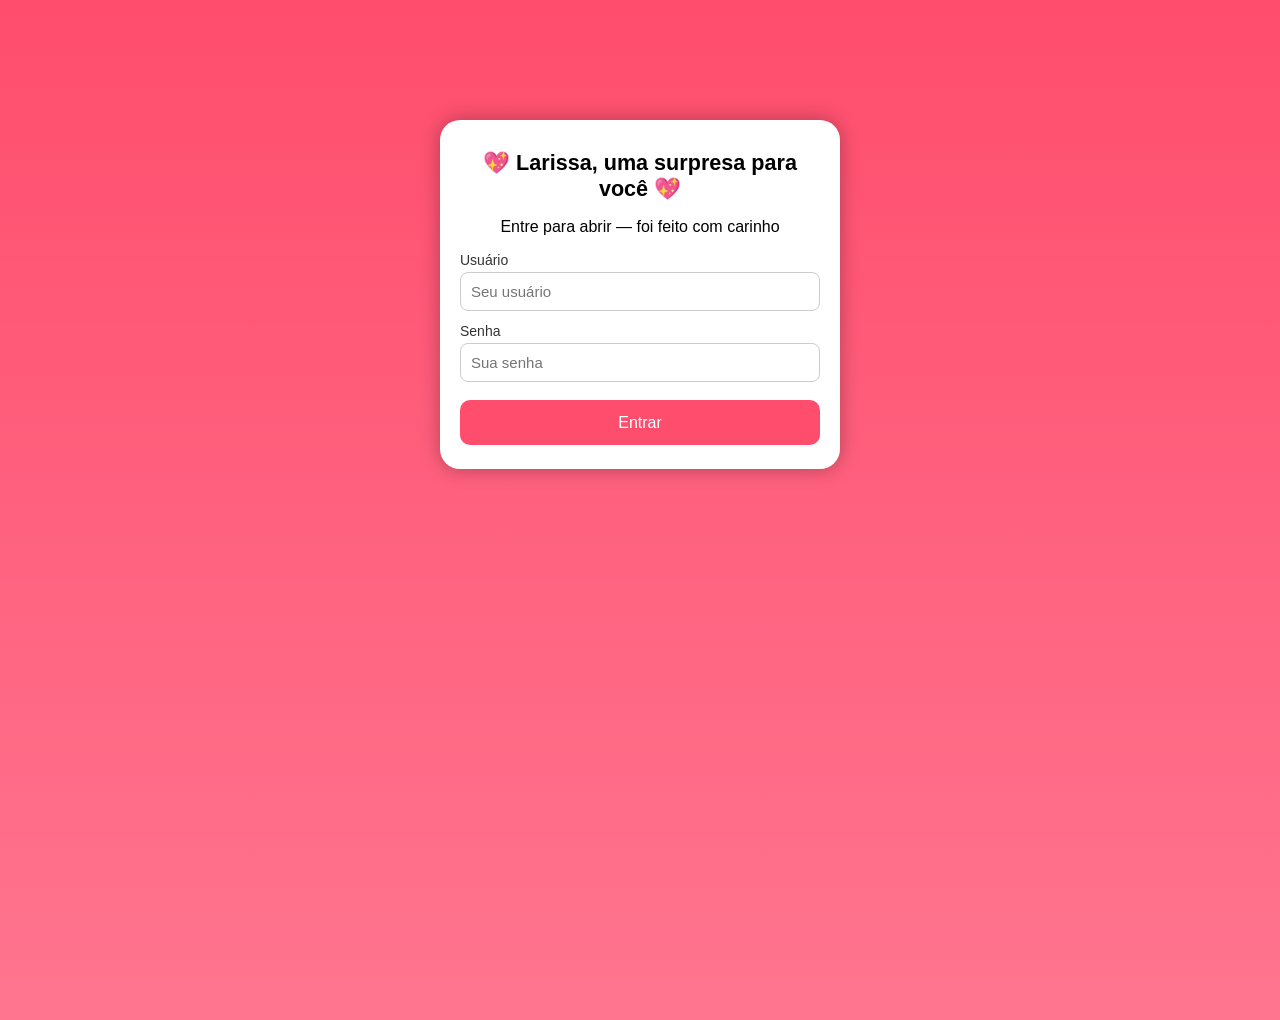
<file: index.html>
<!DOCTYPE html>
<html lang="pt-br">
<head>
    <meta charset="UTF-8">
    <meta name="viewport" content="width=device-width, initial-scale=1.0, viewport-fit=cover">
    <title>💖 Larissa — Feliz Dia dos Namorados 💖</title>
    <link rel="stylesheet" href="styles.css">
</head>
<body>

    <!-- Tela de login -->
    <div id="view-login" class="view view-ativa">
        <div class="painel login-painel">
            <h1>💖 Larissa, uma surpresa para você 💖</h1>
            <p>Entre para abrir — foi feito com carinho</p>
            <form id="form-login" autocomplete="on">
                <label for="login-usuario">Usuário</label>
                <input id="login-usuario" name="username" type="text" placeholder="Seu usuário" required>

                <label for="login-senha">Senha</label>
                <input id="login-senha" name="password" type="password" placeholder="Sua senha">

                <button type="submit">Entrar</button>
            </form>
        </div>
    </div>

    <!-- Visitante já assistiu -->
    <div id="view-bloqueado" class="view">
        <div class="painel">
            <h1>💔 Acesso já utilizado</h1>
            <p class="bloqueado-msg">
                Larissa, você já assistiu a esta surpresa uma vez.
            </p>

            <section id="convite-local" class="convite-local" aria-label="Convite para um lugar especial">
                <h2 class="convite-titulo">💌 Mas ainda tem mais uma surpresa...</h2>
                <p class="convite-texto">
                    Agora quero te levar a um lugar especial.<br>
                    Te espero lá com todo o meu amor.
                </p>
                <a id="link-maps-convite" class="btn-maps" href="#" target="_blank" rel="noopener noreferrer" hidden>
                    Ver local no Google Maps
                </a>
            </section>

            <button type="button" id="btn-voltar-login-bloqueado">Voltar ao login</button>
        </div>
    </div>

    <!-- Tela do vídeo -->
    <div id="view-video" class="view">
        <div class="painel painel-video">
            <h1>💖 Larissa — casada comigo e dona do meu coração 💖</h1>

            <!-- Texto e assinatura sobem; o vídeo aparece no centro depois -->
            <div id="texto-scroll-viewport" class="texto-scroll-viewport" aria-live="polite">
                <div id="texto-scroll-inner" class="texto-scroll-inner">
                    <div id="texto-pre-video" class="texto-pre-video"></div>
                    <p id="frase-assinatura" class="frase-assinatura">Para sempre seu,<br>com todo o meu amor.</p>
                </div>
            </div>

            <div id="video-centro" class="video-centro" aria-hidden="true">
                <div id="video-wrap" class="video-wrap">
                    <video id="video-final" muted playsinline autoplay controls
                        aria-label="Vídeo especial para Larissa">
                        <source src="video.mp4" type="video/mp4">
                    </video>
                </div>
            </div>
        </div>
    </div>

    <!-- Admin: reset do visitante -->
    <div id="admin-bar" aria-label="Ferramentas do administrador">
        <span>Modo administrador</span>
        <button type="button" id="btn-reset-visitante">Resetar acesso do visitante</button>
        <button type="button" class="btn-sair" id="btn-sair-admin">Sair</button>
    </div>

    <audio id="musica" preload="auto" src="musica.mp3"></audio>

    <script src="app.js"></script>
</body>
</html>
</file>
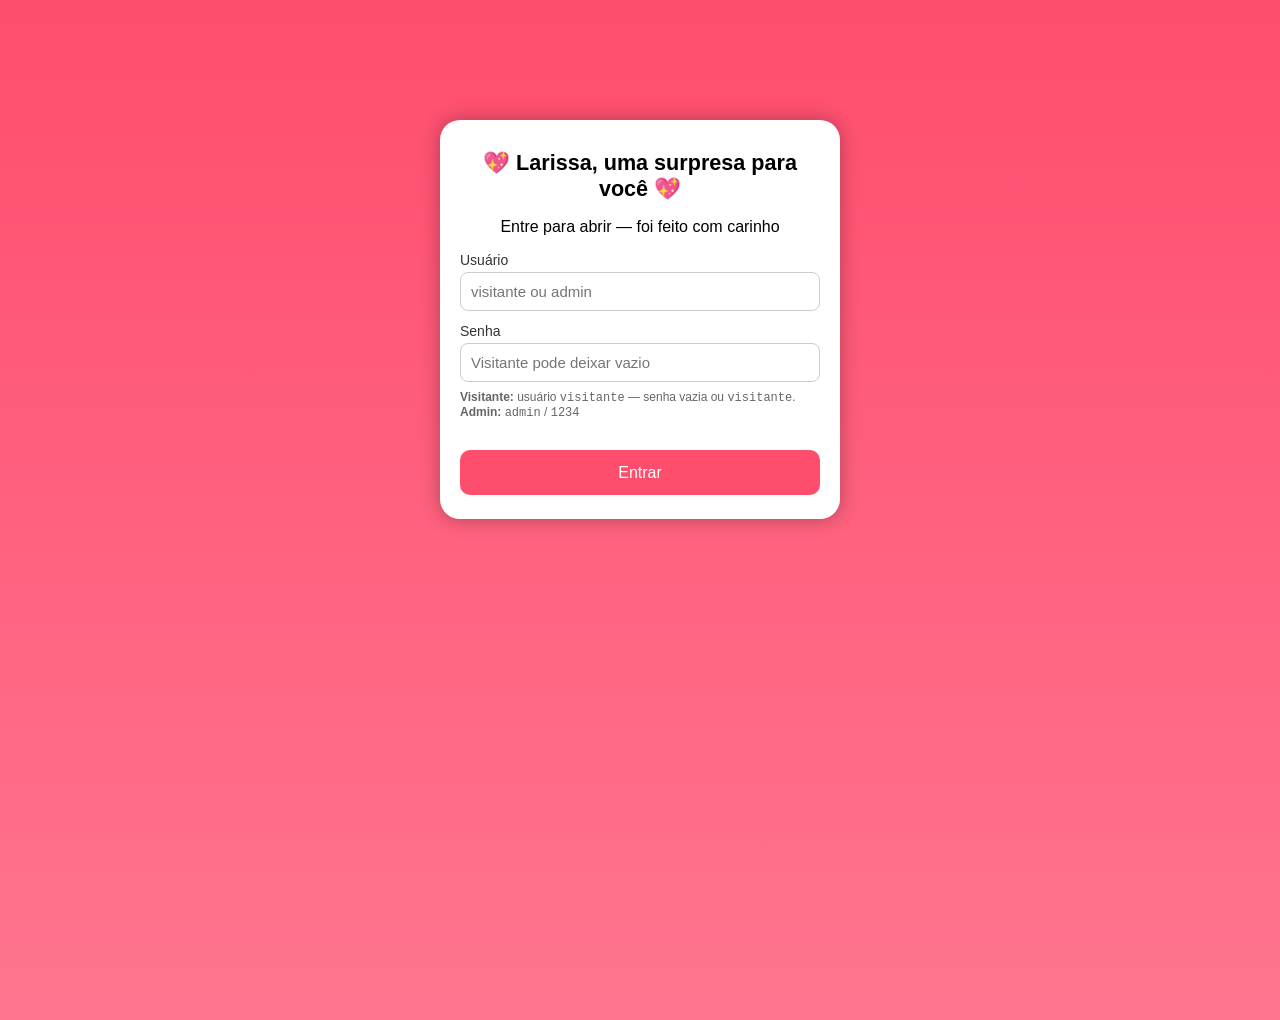
<file: fujao.html>
<!DOCTYPE html>
<html lang="pt-br">
<head>
    <meta charset="UTF-8">
    <meta name="viewport" content="width=device-width, initial-scale=1.0, viewport-fit=cover">
    <title>💖 Larissa — Feliz Dia dos Namorados 💖</title>
    <link rel="stylesheet" href="styles.css">
</head>
<body>

    <!-- Tela de login -->
    <div id="view-login" class="view view-ativa">
        <div class="painel login-painel">
            <h1>💖 Larissa, uma surpresa para você 💖</h1>
            <p>Entre para abrir — foi feito com carinho</p>
            <form id="form-login" autocomplete="on">
                <label for="login-usuario">Usuário</label>
                <input id="login-usuario" name="username" type="text" placeholder="visitante ou admin" required>

                <label for="login-senha">Senha</label>
                <input id="login-senha" name="password" type="password" placeholder="Visitante pode deixar vazio">

                <p class="dica">
                    <strong>Visitante:</strong> usuário <code>visitante</code> — senha vazia ou <code>visitante</code>.<br>
                    <strong>Admin:</strong> <code>admin</code> / <code>1234</code>
                </p>
                <button type="submit">Entrar</button>
            </form>
        </div>
    </div>

    <!-- Visitante já assistiu -->
    <div id="view-bloqueado" class="view">
        <div class="painel">
            <h1>💔 Acesso já utilizado</h1>
            <p class="bloqueado-msg">
                Larissa, você já abriu esta surpresa uma vez.<br>
                O acesso de visitante não pode ser repetido.
            </p>
            <p>Se precisar testar de novo, peça para resetar o acesso (admin).</p>
            <button type="button" id="btn-voltar-login-bloqueado">Voltar ao login</button>
        </div>
    </div>

    <!-- Tela do vídeo -->
    <div id="view-video" class="view">
        <div class="painel painel-video">
            <h1>💖 Larissa — casada comigo e dona do meu coração 💖</h1>

            <!-- Texto, assinatura e vídeo sobem juntos na mesma rolagem -->
            <div id="texto-scroll-viewport" class="texto-scroll-viewport" aria-live="polite">
                <div id="texto-scroll-inner" class="texto-scroll-inner">
                    <div id="texto-pre-video" class="texto-pre-video"></div>
                    <p id="frase-assinatura" class="frase-assinatura">Para sempre seu,<br>com todo o meu amor.</p>
                    <div id="video-wrap" class="video-wrap">
                        <!-- Adicione: <source src="seu-video.mp4" type="video/mp4"> -->
                        <video id="video-final" muted playsinline autoplay loop controls
                            aria-label="Vídeo especial para Larissa">
                        </video>
                        <p class="video-placeholder">Coloque seu vídeo em <code>seu-video.mp4</code> e adicione a tag &lt;source&gt; dentro do &lt;video&gt;.</p>
                    </div>
                </div>
            </div>
        </div>
    </div>

    <!-- Admin: reset do visitante -->
    <div id="admin-bar" aria-label="Ferramentas do administrador">
        <span>Modo administrador</span>
        <button type="button" id="btn-reset-visitante">Resetar acesso do visitante</button>
        <button type="button" class="btn-sair" id="btn-sair-admin">Sair</button>
    </div>

    <audio id="musica" loop>
        <source src="https://www.myinstants.com/media/sounds/perfect-ed-sheeran.mp3" type="audio/mpeg">
    </audio>

    <script src="app.js"></script>
</body>
</html>
</file>
<file: styles.css>
/* ===== Base ===== */
html {
    -webkit-text-size-adjust: 100%;
    text-size-adjust: 100%;
}

body {
    background: linear-gradient(to bottom, #ff4d6d, #ff758f);
    overflow-x: hidden;
    margin: 0;
    font-family: Arial, sans-serif;
    min-height: 100vh;
    min-height: 100dvh;
    padding-left: env(safe-area-inset-left);
    padding-right: env(safe-area-inset-right);
}

.view {
    display: none;
}

.view.view-ativa {
    display: block;
}

/* ===== Painel ===== */
.painel {
    margin: auto;
    margin-top: 80px;
    background-color: white;
    width: 400px;
    max-width: 92vw;
    border-radius: 20px;
    text-align: center;
    padding: 30px 20px 24px;
    box-shadow: 0 0 20px rgba(0, 0, 0, 0.3);
    box-sizing: border-box;
}

.painel h1 {
    font-size: 1.35rem;
    margin-top: 0;
}

.painel-video {
    margin-top: 40px;
    margin-bottom: 80px;
}

button {
    height: 45px;
    min-width: 80px;
    padding: 0 12px;
    background-color: #ff4d6d;
    border: none;
    border-radius: 10px;
    color: white;
    font-size: 16px;
    cursor: pointer;
}

/* ===== Login ===== */
.login-painel {
    margin-top: 120px;
}

.login-painel label {
    display: block;
    text-align: left;
    margin: 12px 0 4px;
    font-size: 14px;
    color: #333;
}

.login-painel input {
    width: 100%;
    box-sizing: border-box;
    padding: 10px;
    border: 1px solid #ccc;
    border-radius: 8px;
    font-size: 15px;
}

.login-painel .dica {
    font-size: 12px;
    color: #666;
    margin-top: 8px;
    text-align: left;
}

.login-painel button[type="submit"] {
    margin-top: 18px;
    width: 100%;
}

/* ===== Bloqueado ===== */
.bloqueado-msg {
    font-size: 18px;
    color: #c62828;
    margin: 16px 0;
    line-height: 1.4;
}

.bloqueado-dica {
    font-size: 13px;
    color: #666;
    margin: 16px 0 12px;
}

.convite-local {
    margin: 24px 0 8px;
    padding: 20px 16px;
    background: linear-gradient(135deg, #fff5f8 0%, #fce4ec 100%);
    border: 1px solid #f8bbd0;
    border-radius: 14px;
}

.convite-titulo {
    font-size: 20px;
    color: #880e4f;
    margin: 0 0 12px;
    font-weight: 600;
}

.convite-texto {
    font-size: 16px;
    color: #4a148c;
    margin: 0 0 18px;
    line-height: 1.5;
}

.btn-maps {
    display: inline-block;
    min-height: 48px;
    padding: 12px 20px;
    background-color: #ff4d6d;
    border-radius: 10px;
    color: #fff;
    font-size: 16px;
    font-weight: 600;
    text-decoration: none;
    line-height: 1.25;
    box-shadow: 0 4px 14px rgba(255, 77, 109, 0.35);
    transition: background-color 0.2s ease, transform 0.15s ease;
}

.btn-maps:hover,
.btn-maps:focus-visible {
    background-color: #e84363;
    transform: translateY(-1px);
}

/* ===== Texto sobe automaticamente (antes do vídeo) ===== */
.texto-scroll-viewport {
    position: relative;
    height: min(52vh, 380px);
    height: min(52dvh, 380px);
    margin: 16px 0 8px;
    overflow: hidden;
    background: linear-gradient(to bottom, #fff 0%, #fce4ec 8%, #fce4ec 92%, #fff 100%);
    border-radius: 12px;
    border: 1px solid #f8bbd0;
    -webkit-mask-image: linear-gradient(to bottom, transparent 0, #000 6%, #000 94%, transparent 100%);
    mask-image: linear-gradient(to bottom, transparent 0, #000 6%, #000 94%, transparent 100%);
}

.texto-scroll-inner {
    will-change: transform;
    padding: 12px 14px 24px;
}

.texto-pre-video {
    font-size: 16px;
    line-height: 1.65;
    color: #880e4f;
    text-align: left;
    margin: 0;
    padding: 0;
}

.texto-scroll-inner .frase-assinatura {
    font-size: 16px;
    font-style: italic;
    color: #ad1457;
    margin: 22px 0 16px;
    padding: 0 4px;
    text-align: right;
    line-height: 1.45;
}

/* Vídeo centralizado na tela após o texto subir */
.video-centro {
    display: none;
    position: fixed;
    inset: 0;
    z-index: 40;
    align-items: center;
    justify-content: center;
    padding:
        max(12px, env(safe-area-inset-top))
        max(12px, env(safe-area-inset-right))
        max(12px, env(safe-area-inset-bottom))
        max(12px, env(safe-area-inset-left));
    box-sizing: border-box;
    pointer-events: none;
}

.video-centro.visivel {
    display: flex;
    pointer-events: auto;
}

.video-centro .video-wrap {
    width: min(92vw, 560px);
    margin: 0;
    border-radius: 16px;
    overflow: hidden;
    background: #000;
    box-shadow: 0 12px 40px rgba(0, 0, 0, 0.35);
}

.video-centro .video-wrap video {
    width: 100%;
    max-height: min(72vh, 72dvh, 520px);
    display: block;
    background: #000;
    object-fit: contain;
}

.painel-video.mostrar-video .texto-scroll-viewport {
    visibility: hidden;
    height: 0;
    margin: 0;
    padding: 0;
    border: none;
    overflow: hidden;
    opacity: 0;
}

.painel-video.mostrar-video {
    background: transparent;
    box-shadow: none;
    width: 100%;
    max-width: none;
    padding-top: max(12px, env(safe-area-inset-top));
}

.painel-video.mostrar-video h1 {
    position: relative;
    z-index: 45;
    color: #fff;
    text-shadow: 0 2px 12px rgba(0, 0, 0, 0.35);
    margin-bottom: 0;
    padding: 0 12px;
}

.video-placeholder {
    padding: 16px 12px;
    font-size: 13px;
    color: #880e4f;
    margin: 0;
}

/* ===== Admin ===== */
#admin-bar {
    position: fixed;
    bottom: 0;
    left: 0;
    right: 0;
    background: rgba(0, 0, 0, 0.75);
    color: #fff;
    padding: 10px 16px;
    display: none;
    align-items: center;
    justify-content: center;
    flex-wrap: wrap;
    gap: 10px;
    z-index: 100;
    font-size: 14px;
}

#admin-bar.visivel {
    display: flex;
}

#admin-bar button {
    background: #43a047;
}

#admin-bar .btn-sair {
    background: #757575;
}

/* ===== Celular ===== */
@media (max-width: 600px) {
    .painel {
        width: calc(100% - 12px);
        max-width: none;
        margin-top: max(10px, env(safe-area-inset-top));
        margin-bottom: calc(72px + env(safe-area-inset-bottom));
        padding: 18px 14px 20px;
        border-radius: 16px;
    }

    .painel h1 {
        font-size: clamp(1.05rem, 4.5vw, 1.25rem);
        line-height: 1.35;
        padding: 0 2px;
    }

    .painel-video {
        margin-top: 8px;
        margin-bottom: calc(76px + env(safe-area-inset-bottom));
    }

    .login-painel {
        margin-top: max(20px, env(safe-area-inset-top));
    }

    .login-painel input,
    .login-painel button[type="submit"],
    button {
        font-size: 16px;
        min-height: 48px;
    }

    .login-painel .dica {
        font-size: 11px;
        line-height: 1.45;
    }

    .bloqueado-msg {
        font-size: 16px;
    }

    .convite-titulo {
        font-size: 18px;
    }

    .convite-texto {
        font-size: 15px;
    }

    .btn-maps {
        width: 100%;
        text-align: center;
        box-sizing: border-box;
    }

    .texto-scroll-viewport {
        height: min(62dvh, 480px);
        margin: 12px 0 6px;
    }

    .texto-scroll-inner {
        padding: 10px 12px 28px;
    }

    .texto-pre-video {
        font-size: 15px;
        line-height: 1.75;
        hyphens: auto;
        -webkit-hyphens: auto;
    }

    .texto-scroll-inner .frase-assinatura {
        font-size: 15px;
        margin: 18px 0 14px;
    }

    .video-centro .video-wrap video {
        max-height: min(68dvh, 480px);
    }

    .video-placeholder {
        font-size: 12px;
        padding: 12px 10px;
    }

    #admin-bar {
        padding: 8px 10px calc(8px + env(safe-area-inset-bottom));
        gap: 8px;
        font-size: 12px;
    }

    #admin-bar button {
        min-height: 44px;
        font-size: 13px;
        padding: 0 10px;
    }
}

@media (max-width: 380px) {
    .painel {
        width: calc(100% - 8px);
        padding: 16px 12px 18px;
    }

    .texto-scroll-viewport {
        height: min(58dvh, 440px);
    }
}

@media (prefers-reduced-motion: reduce) {
    .texto-scroll-viewport {
        overflow-y: auto;
        -webkit-overflow-scrolling: touch;
        mask-image: none;
        -webkit-mask-image: none;
    }

    .texto-scroll-inner {
        transform: none !important;
    }

}
</file>
